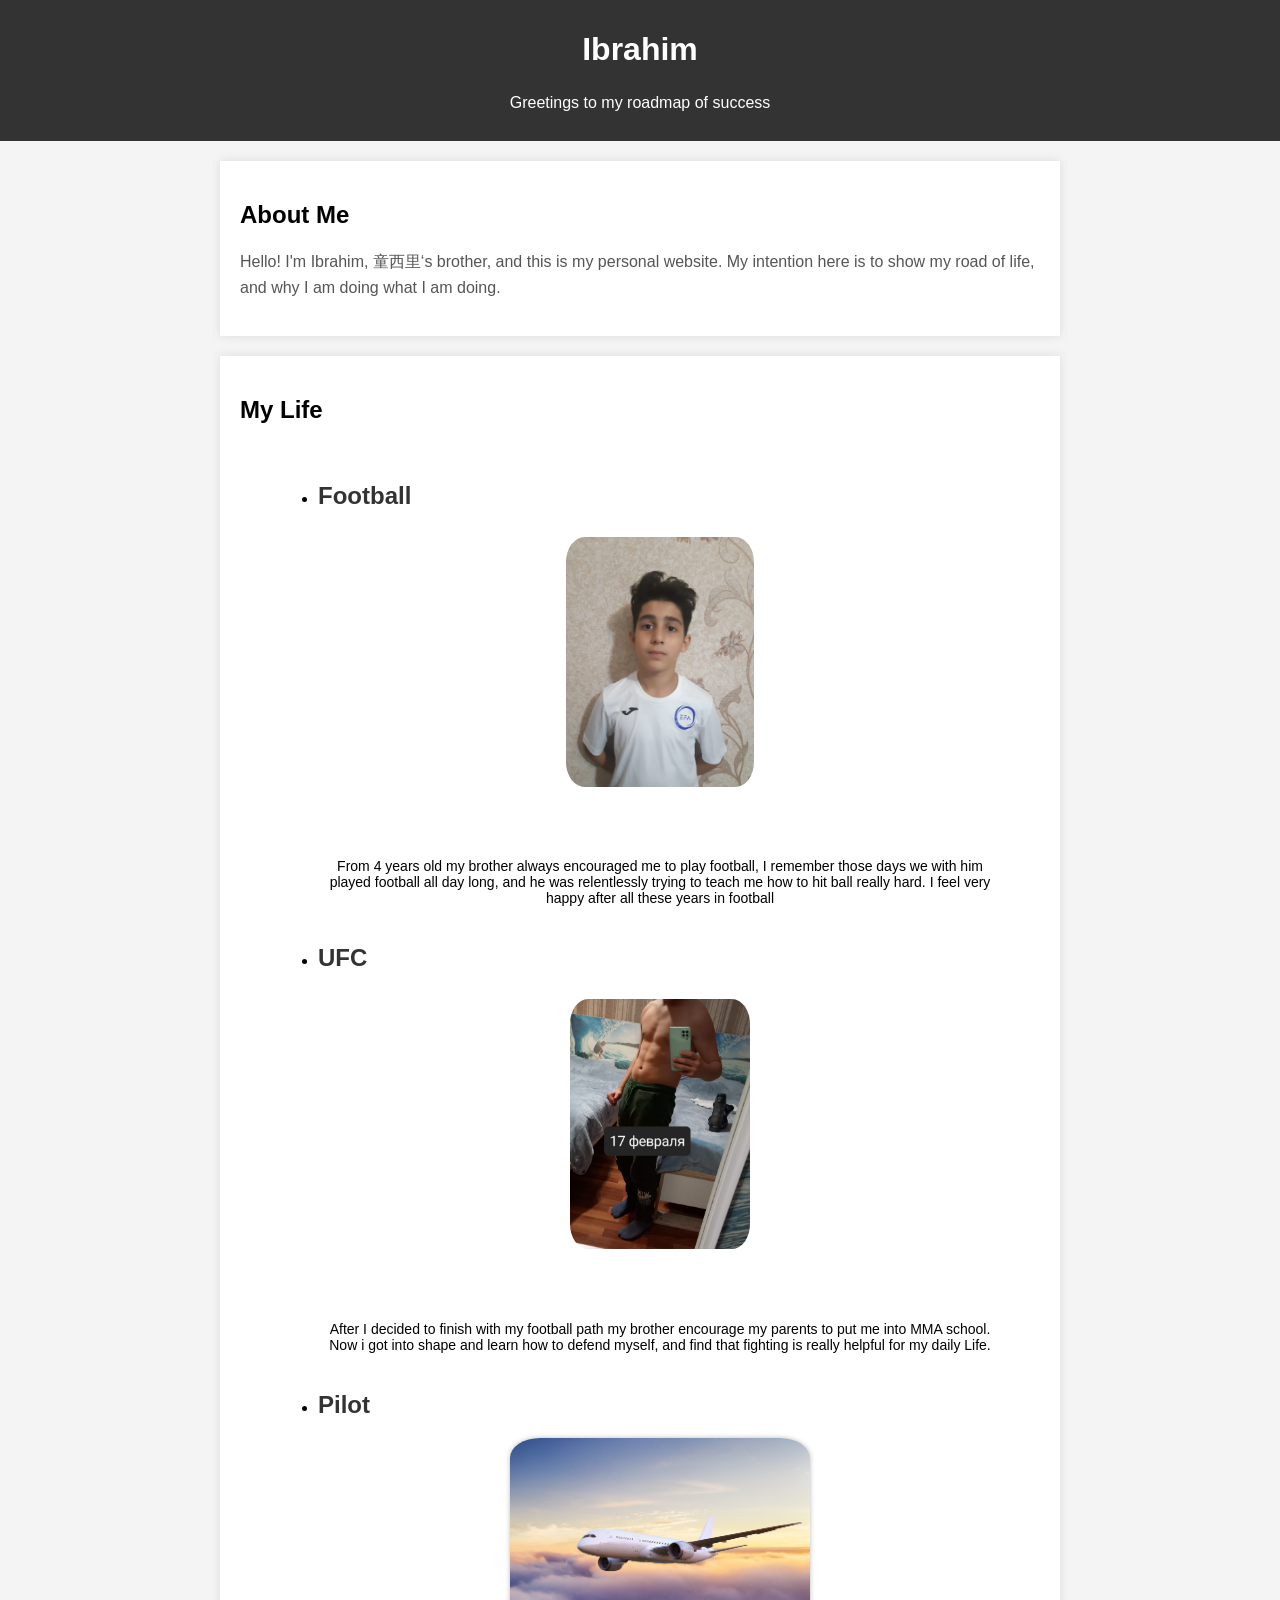
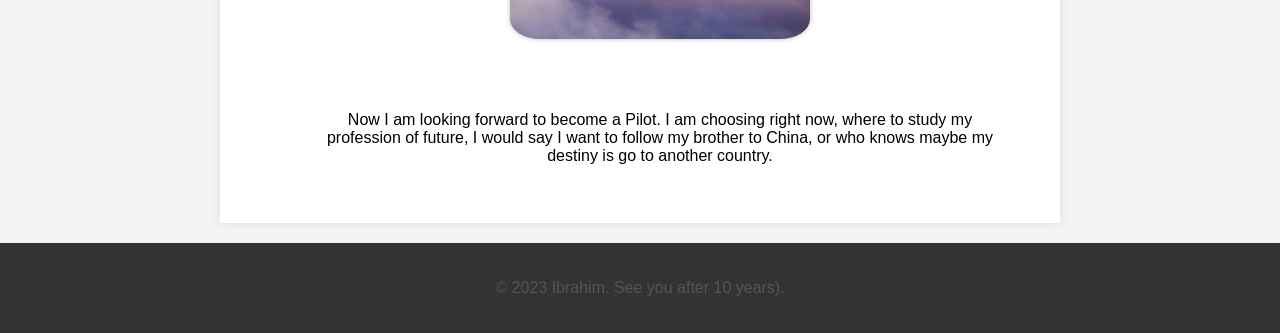
<file: ibosh/index.html>
<!DOCTYPE html>
<html lang="en">
<head>
    <meta charset="UTF-8">
    <meta name="viewport" content="width=device-width, initial-scale=1.0">
    <title>Ibosh - Personal Website</title>
    <link rel="stylesheet" href="../index/ibo_style.css">
</head>
<body>

    <header>
        <h1 style="color:white;padding:-10%">Ibrahim</h1>
        <p style="color:white"  >Greetings to my roadmap of success</p>
    </header>

    <section>
        <h2>About Me</h2>
        <p>
            Hello! I'm Ibrahim, 童西里‘s brother, and this is my personal website. My intention here is to show my road of life, and why I am doing what I am doing.
        </p>
    </section>

    <section class="main">
        <h2>My Life</h2>
            <ul>
                <li style="align-content: center;">
                    <h1>
                        <strong>
                            Football
                        </strong>
                    </h1>
                    <div style="align-content: center; text-align: center; font-size: 14px;">
                        <div style="">
                            <img src="../images/football.jpg" style="border-radius: 10%;height: 250px; margin:10%;margin-top: 1%;" alt="ibosh football">
                        </div>
                        From 4 years old my brother always encouraged me to play football, I remember those days
                        we with him played football all day long, and he was relentlessly trying to teach me how to hit
                        ball really hard.
                        I feel very happy after all these years in football
                    </div>
                    
                </li>
                <li>
                    <h1 style="">
                        <strong style="">UFC</strong>
                    </h1>
                    <div class="ufc" style="text-align: center; font-size: 14px;">
                        <div class="img" style="">
                            <img src="../images/body.jpg" style="border-radius: 10%;height: 250px; margin:10%;margin-top: 1%;" alt="ibosh football">
                        </div>
                        <div class="fight_text" style="">
                            After I decided to finish with my football path my brother encourage my parents to put me into MMA 
                            school. Now i got into shape and learn how to defend myself, and find that fighting is really helpful for
                            my daily Life.
                        </div>
                        
                    </div>
                </li>
                <li>
                    <h1 class="pilot">
                        Pilot
                    </h1>
                    <div class="plane" style="text-align: center ; margin-top: 2%;">
                        <img src="../images/plane.jpg" alt="" style="width:300px;border-radius: 10%; box-shadow: 0px 0px  5px #bbbbbb;" srcset="">
                    </div>
                    <div class="pilot_text" style="text-align: center; margin-top: 10%">
                        Now I am looking forward to become a Pilot. I am choosing right now, where to study my profession of future, I would say I want to follow my brother to China, or who knows maybe my destiny is go to another country.

                    </div>
                </li>
            </ul>
    </section>

    <footer style="">
        <p>&copy; 2023 Ibrahim. See you after 10 years).</p>
    </footer>

</body>
</html>
</file>
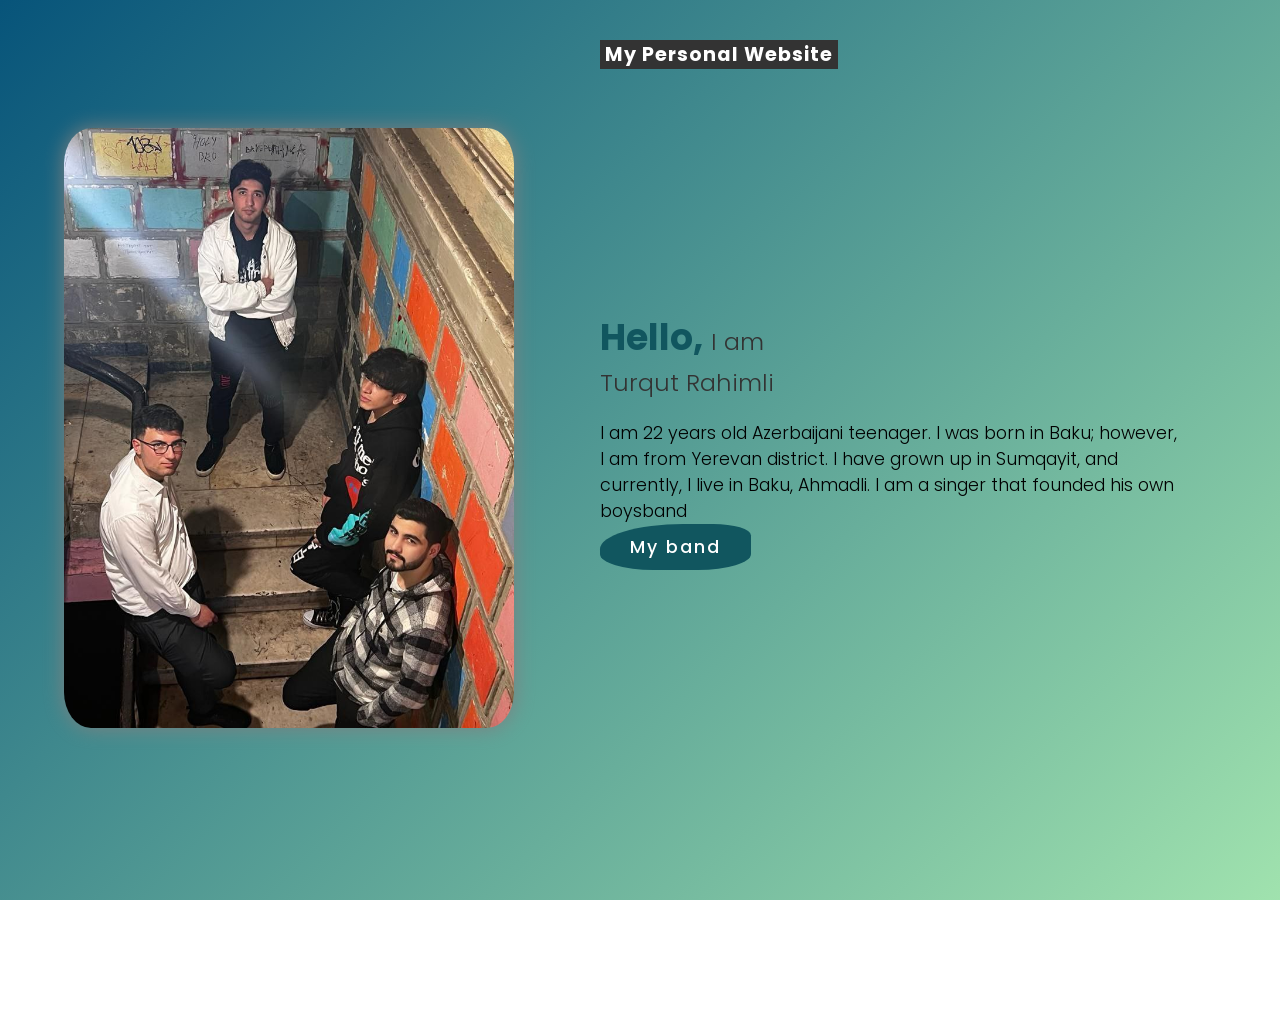
<file: Ramzi/index.html>
<!DOCTYPE html>
<html lang="en">
<head>
    <meta charset="UTF-8">
    <meta http-equiv="X-UA-Compatible" content="IE=edge">
    <meta name="viewport" content="width=device-width, initial-scale=1.0">
    <title>Ramzi Ahmadov | ADA Student</title>
    <link rel="stylesheet" href="../index/tur_style.css">   

</head>
<body>
    <section class="banner" id="home" style="">
        <div class="imgSidebar" style="margin-top: 10%;margin-left:5%;">
            <img src="../images/turqut.jpg" style="height: 600px;border-radius: 6%;box-shadow: 0 0 20px grey;" alt="">
        </div>
       <div class="contentBx">
        <h5 class="logoText">My Personal Website</h5>
        <div>
            <h4><span>Hello, </span>I am</h4>
            <h4>Turqut Rahimli</h4>
            <p> I am 22 years old Azerbaijani teenager. I was born in
                Baku; however, I am from Yerevan district. I have grown up in Sumqayit, and currently, I live in Baku,
                Ahmadli. I am a singer that founded his own boysband <br>
                <a href="project.html" class="btn">My band</a>
        </div>
       </div>
    </section>
<div class="sidebar">
    <ul class="menu">
        <li><a href="index.html" onclick="toogleMenu();">Home</a></li>
        <li><a href="contact.html" onclick="toogleMenu();">Contact</a></li>
        <li><a href="about.html" onclick="toogleMenu();">About Me</a></li>
        <li><a href="project.html" onclick="toogleMenu();">Project</a></li>

    </ul>
</div>
<script>
    function toogleMenu(){
    const menuToggle =document.querySelector('.toggle');
    const sidebar =document.querySelector('.sidebar');
    menuToggle.classList.toggle('active');
    sidebar.classList.toggle('active');  
}
</script>
</body>
</html>
</file>
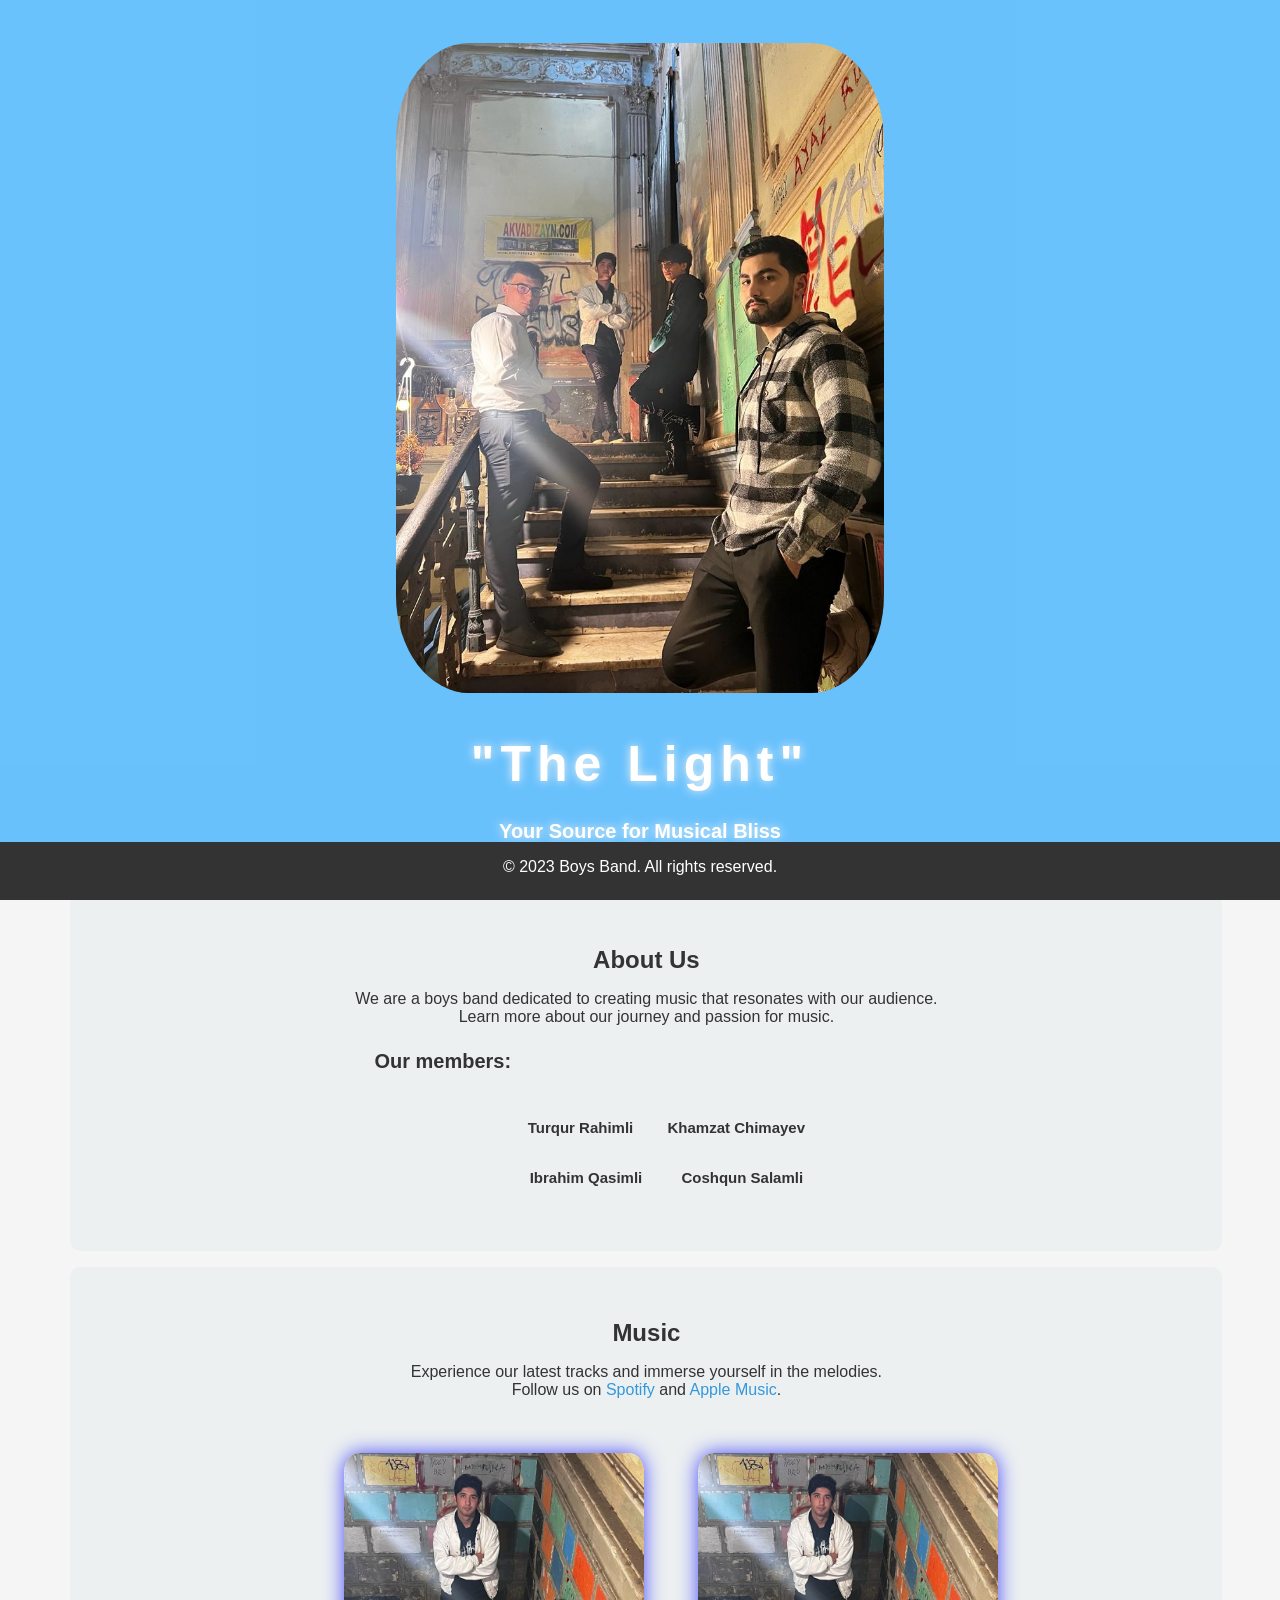
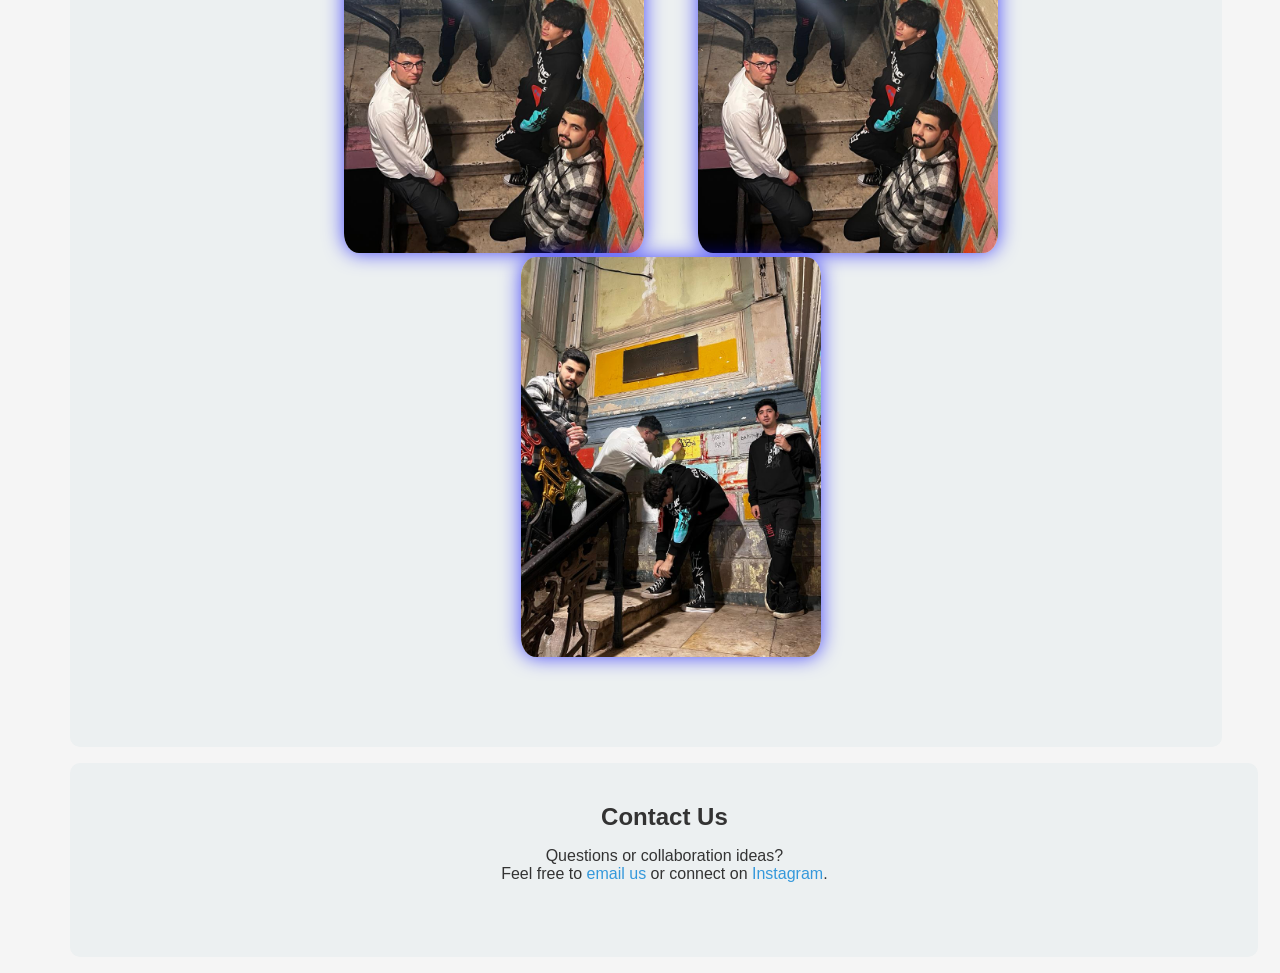
<file: Ramzi/project.html>
<!DOCTYPE html>
<html lang="en">
<head>
    <meta charset="UTF-8">
    <meta name="viewport" content="width=device-width, initial-scale=1.0">
    <title>Boys Band</title>
    <style>
        body {
            font-family: 'Segoe UI', Tahoma, Geneva, Verdana, sans-serif;
            margin: 0;
            padding: 0;
            background-color: #f5f5f5;
            color: #333;
        }

        header {
            background-color: #31adffb6;
            color: white;
            text-align: center;
            padding: 5px;
        }

        section {
            text-align: center;
            padding: 2em;
            background-color: #ecf0f1;
            margin: 1em;
            border-radius: 10px;
            max-width: 85%;
            margin-left:5.5%;
        }

        footer {
            background-color: #333;
            color: white;
            text-align: center;
            position: fixed;
            bottom: 0;
            width: 100%;
        }

        h1, h2 {
            margin-bottom: 0.5em;
        }

        p {
            margin-bottom: 1.5em;
        }

        a {
            color: #3498db;
            text-decoration: none;
        }

        a:hover {
            text-decoration: underline;
        }
        li{
            list-style: none;
            font-weight: bold;
            font-size: 15px;
            /* display: inline; */
        }
        ul{
            line-height: 50px;
        }
        .music img{
            width: 300px;
            margin-left: 5%;;
            border-radius: 5%;
            box-shadow: 0 0 20px rgba(0, 0, 255, 0.7);
        }
        #contact{
            padding: 50px;
            padding-top: 20px;
        }
    </style>
</head>
<body>
    <header>
        <div class="image" style="margin:3%">
            <img src="../images/the_light.jpg" style="height: 650px; border-radius: 15%;" alt="">
        </div>
        <h1 style="font-size: 50px; text-shadow: 0 0 10px #f5f5f5; letter-spacing: 6px;">"The Light"</h1>
        <h4 style="text-shadow: 0 0 10px #f5f5f5; font-size: 20px;">Your Source for Musical Bliss</p>
    </header>

    <section id="about" style="text-align: center;">
        <h2>About Us</h2>
        <p style="letter-spacing: 0.001px;">We are a boys band dedicated to creating music that resonates with our audience. <br> Learn more about our journey and passion for music.</p>
        <p style="font-size: 20px; font-weight: bold; text-align:left; margin-left:25%">
            Our members:
        </p>
        <ul >
            <li><span>Turqur Rahimli</span>    <span style="margin-left: 30px;">Khamzat Chimayev</span></li>    
            <li><span>Ibrahim Qasimli</span>   <span style="margin-left: 35px;">Coshqun Salamli</span></li>
        </ul>
    </section>

    <section class="music" id="music">
        
        <h2>Music</h2>
        <p>Experience our latest tracks and immerse yourself in the melodies. <br> Follow us on <a href="https://open.spotify.com/playlist/2QUqCBhdSbKS9LZfeos8OX">Spotify</a> and <a href="https://open.spotify.com/playlist/2QUqCBhdSbKS9LZfeos8OX">Apple Music</a>.   </p>
        <div class="music" style="margin: 5%;">
            <img src="./../images/turqut.jpg" alt="">
            <img src="../images/img2.jpg" alt="">
            <img src="../images/img3.jpg" alt="">
        </div>
    </section>

    <section id="contact">
        <h2>Contact Us</h2>
        <p>Questions or collaboration ideas? <br> Feel free to <a href="mailto:contact@thelight.com">email us</a> or connect on <a href="https://isntagram.com/boysband" target="_blank">Instagram</a>.</p>
    </section>

    <footer>
        <p>&copy; 2023 Boys Band. All rights reserved.</p>
    </footer>
</body>
</html>
</file>
<file: index/ibo_style.css>
body {
    font-family: 'Arial', sans-serif;
    margin: 0;
    padding: 0;
    background-color: #f4f4f4;
}

header {
    background-color: #333;
    color: #fff;
    max-height:200px;
    text-align: center;
    padding: 10px;
}

section {
    max-width: 800px;
    margin: 20px auto;
    padding: 20px;
    background-color: #fff;
    box-shadow: 0 0 10px rgba(0, 0, 0, 0.1);
}

h1 {
    color: #333;
}

p {
    line-height: 1.6;
    color: #555;
}

footer {
    text-align: center;
    padding: 1em 0;
    background-color: #333;
    color: #fff;
}
li{
    margin: 5%;;
}
</file>
<file: index/tur_style.css>
@import url('https://fonts.googleapis.com/css2?family=Poppins:wght@300&display=swap');
*{ 
     font-family: 'Poppins',sans-serif;
     margin: 0;
     padding: 0;
     box-sizing: border-box;
     scroll-behavior: smooth;
}
.toggle{
    position: fixed;
    top: 30px;
    right: 30px;
    width: 50px;
    height: 50px;
    background: #11565f url(menu.png);
    background-size: 30px;
    background-position:center;
    background-repeat:no-repeat;
    cursor: pointer;
    z-index: 1000;
}
.toggle:hover{
  background-color: #00bcd4;
}
.toggle.active{
    background: rgb(55, 28, 155) url(close.png);
    background-size: 25px;
    background-position:center;
    background-repeat:no-repeat;
}
/* section{
    padding: 100px;
    min-height: 100vh;
} */
.banner{
    background: linear-gradient(135deg, #07547a, #a0e2ae);
    position: relative;
    width: 100%;
    min-height: 100vh;
}
.banner .imgSidebar{
    position: absolute;
    top: 0;
    left: 0;
    width: 500px;
    height: 100%;
}

.banner .contentBx,.sidebar{
    position: absolute;
    top: 0;
    right: 0;
    width: calc(100% - 500px);
    height: 100%;
    display: flex;
    justify-content: center;
    align-items: center;
    padding: 100px;
}
.logoText{
    position: absolute;
    top: 40px;
    left: 100px;
    font-size:1.2rem;
   /* text-transform: uppercase;*/
    letter-spacing: 1px;
    background: #333;
    color: #fff;
    padding: 0 5px;
}
.banner .contentBx h4{
    font-size: 1.5em;
    color: #333;
    font-weight: 300;
}
.banner .contentBx h4 span{
    color: #11565f;
    font-size: 1.5em;
    font-weight: 700;
}
.banner .contentBx h2{
    font-size: 3em;
    color: #333;
    line-height: 1em;
}
p{
    font-size: 1.1em;
    margin: 20px 0;
    font-weight: 300;
}
.btn{
    border-radius: 55% 25% 35% 35%;
    background: #11565f;
    color: #fff;
    padding: 10px 30px;
    display: inline-block;
    text-decoration: none;
    font-weight: 500;
    letter-spacing: 2px;
}
.btn:hover{
  background-color: #00bcd4;
  color: red;
}
.sidebar{
    position: fixed;
    background: linear-gradient(135deg, #a51c39, #8591d8);

    display: flex;
    justify-content: center;
    align-items: center;
    transition: 0.5s;
    -webkit-transition: 0.5s;
    -moz-transition: 0.5s;
    -ms-transition: 0.5s;
    -o-transition: 0.5s;
    padding: 40px;
    z-index: 100;
    right: -100%;
}
.sidebar.active{
    right: 0%;
}

.sidebar ul{
    display: flex;
    justify-content: center;
    align-items: center;
    flex-direction: column;
}
.sidebar ul li{
    list-style: none;
}
.sidebar ul li a{
    color: #fff;
    text-decoration: none;
    font-size: 2em;
    margin: 10px 0;
    font-weight: 300;
    letter-spacing: 2px;
    text-transform: uppercase;
}
.sidebar ul li a:hover{
    color: #00bcd4;
}
.sci{
    position: absolute;
    left: 350px;
    bottom: 250px;
    display: flex;
    justify-content: center;
    align-items: center;
}
.sci li{
    margin-left: 40px;
    list-style: none;
}
.sci li img{
    transform: scale(1);
    opacity: 0.7;
    width: 30px;
    height: 30px;
}
.sci li img:hover{
    opacity: 1;
}
.title{
    width: 100%;
    text-align: center;
}
.title h2{
    position: relative;
    color: #00bcd4;
    font-size: 1.8em;
    font-weight: 700;
    letter-spacing: 1px;
}
.title p{
    max-width: 700px;
    display: inline-block;
}
.title h2::before{
    content: '';
    position: absolute;
    left: 50%;
    transform: translateX(-50%);
    -webkit-transform: translateX(-50%);
    -moz-transform: translateX(-50%);
    -ms-transform: translateX(-50%);
    -o-transform: translateX(-50%);
    bottom: -10px;
    width: 60px;
    height: 4px;
    background: #000;
}
.title.white h2,.title.white p{
    color: #fff;
}
.title.white h2::before{
    background: #fff;
}
.about{
    background: #000;
}
.about .content{
    display: flex;
    justify-content: space-between;
    margin-top: 40px;
}
.about .content .textBx{
    min-width: 49%;
    width: 49%;
}
.about .content .textBx p{
    color: #fff;
}
.about .content .imgBx{
    margin-left: 40px;
}
.about .content .imgBx img{
    max-width: 100%;
}
</file>
